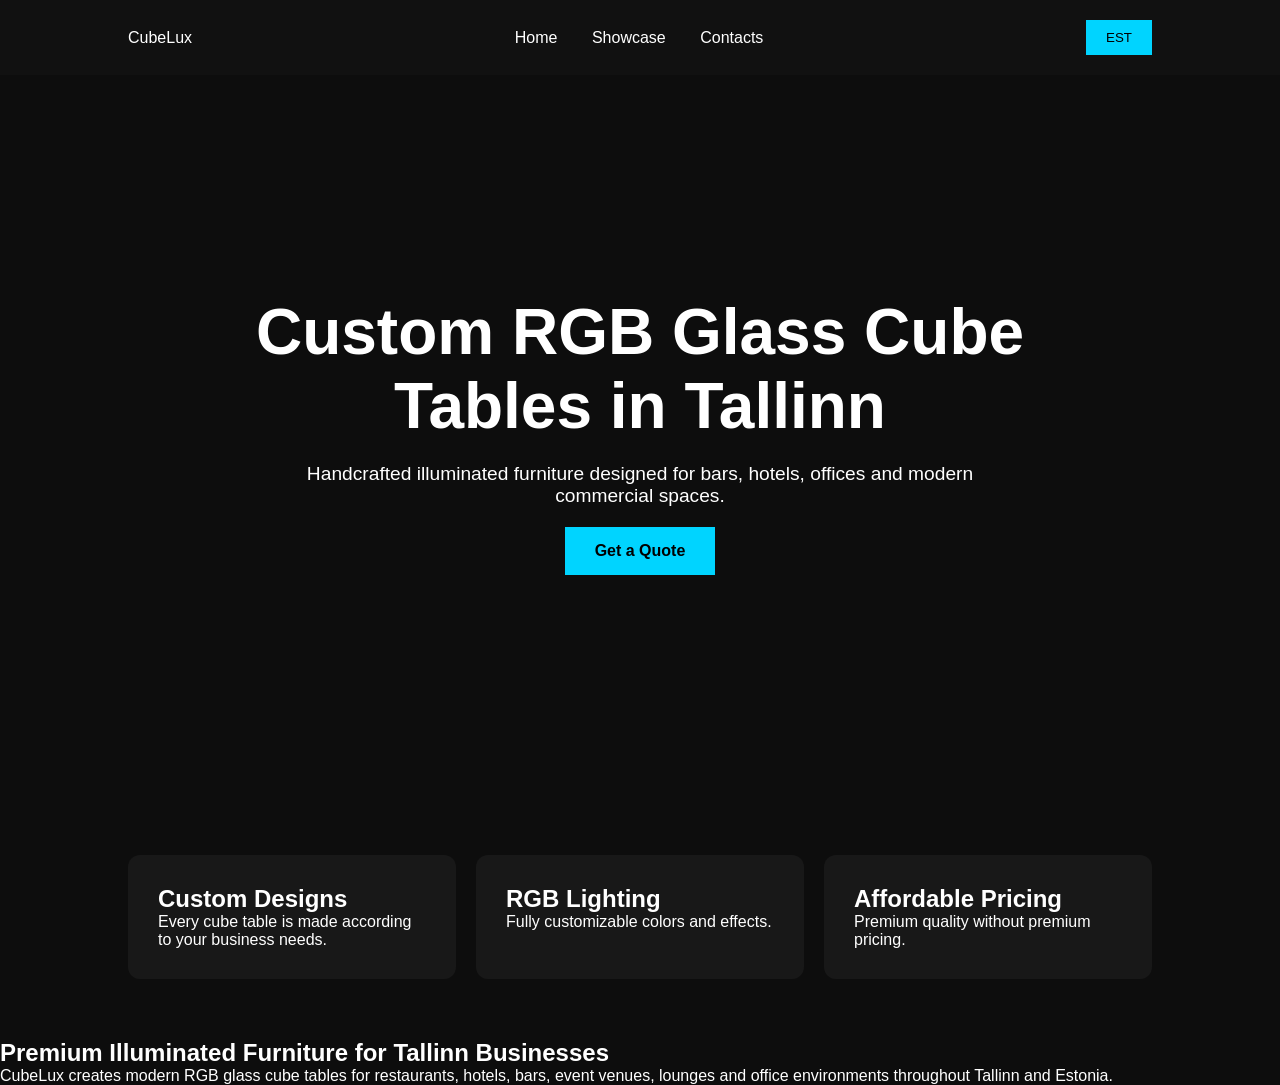
<file: index.html>
<!DOCTYPE html>
<html lang="en">
<head>
<meta charset="UTF-8">
<meta name="viewport" content="width=device-width, initial-scale=1.0">

<title>Custom RGB Glass Cube Tables Tallinn | Premium Business Furniture</title>

<meta name="description"
content="Custom handcrafted RGB glass cube tables in Tallinn. Unique illuminated furniture for bars, hotels, offices, lounges and commercial spaces. Affordable pricing and custom designs.">

<meta name="keywords"
content="RGB glass tables Tallinn, illuminated furniture Estonia, custom glass cube tables, LED furniture Tallinn, commercial furniture Estonia">

<meta property="og:title" content="Custom RGB Glass Cube Tables Tallinn">
<meta property="og:description" content="Premium illuminated glass furniture for businesses in Tallinn.">
<meta property="og:type" content="website">

<link rel="stylesheet" href="css/style.css">

<script type="application/ld+json">
{
 "@context":"https://schema.org",
 "@type":"LocalBusiness",
 "name":"CubeLux Tallinn",
 "description":"Custom RGB glass cube tables for businesses.",
 "address":{
 "@type":"PostalAddress",
 "addressLocality":"Tallinn",
 "addressCountry":"EE"
 }
}
</script>

</head>
<body>

<header>

<div class="logo">CubeLux</div>

<nav>
<a href="index.html" data-key="home">Home</a>
<a href="showcase.html" data-key="showcase">Showcase</a>
<a href="contacts.html" data-key="contacts">Contacts</a>
</nav>

<button id="langBtn">EST</button>

</header>

<section class="hero">

<h1 data-key="heroTitle">
Custom RGB Glass Cube Tables in Tallinn
</h1>

<p data-key="heroText">
Handcrafted illuminated furniture designed for bars, hotels, offices and modern commercial spaces.
</p>

<a href="contacts.html" class="cta" data-key="quoteBtn">
Get a Quote
</a>

</section>

<section class="features">

<div class="card">
<h2 data-key="feature1">Custom Designs</h2>
<p data-key="feature1Text">
Every cube table is made according to your business needs.
</p>
</div>

<div class="card">
<h2 data-key="feature2">RGB Lighting</h2>
<p data-key="feature2Text">
Fully customizable colors and effects.
</p>
</div>

<div class="card">
<h2 data-key="feature3">Affordable Pricing</h2>
<p data-key="feature3Text">
Premium quality without premium pricing.
</p>
</div>

</section>

<section class="seo">

<h2 data-key="aboutTitle">
Premium Illuminated Furniture for Tallinn Businesses
</h2>

<p data-key="aboutText">
CubeLux creates modern RGB glass cube tables for restaurants, hotels, bars, event venues, lounges and office environments throughout Tallinn and Estonia.
</p>

</section>

<script src="js/language.js"></script>

</body>
</html>
</file>
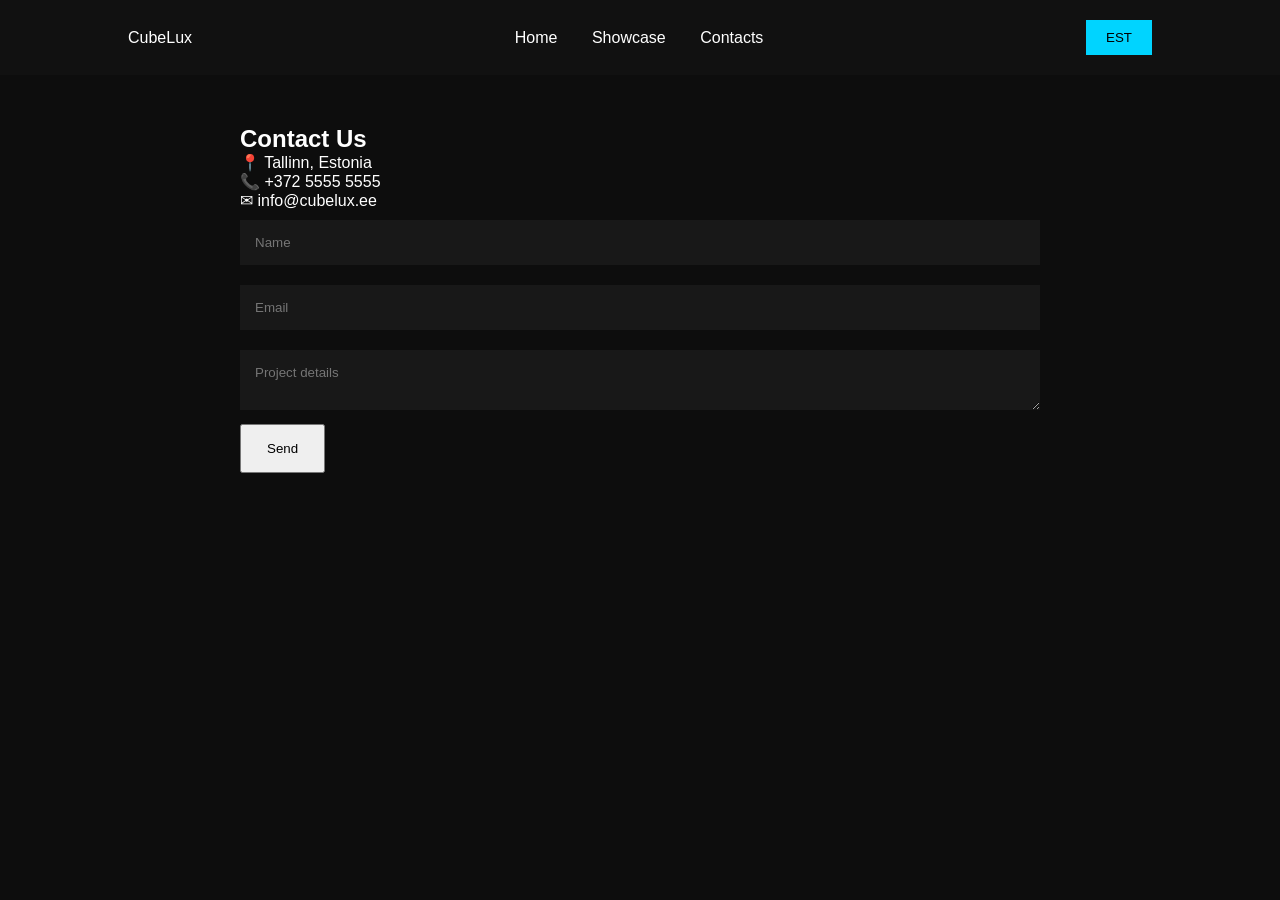
<file: contacts.html>
<!DOCTYPE html>
<html lang="en">
<head>

<meta charset="UTF-8">
<meta name="viewport" content="width=device-width, initial-scale=1.0">

<title>Contact CubeLux Tallinn</title>

<link rel="stylesheet" href="css/style.css">

</head>

<body>

<header>

<div class="logo">CubeLux</div>

<nav>
<a href="index.html">Home</a>
<a href="showcase.html">Showcase</a>
<a href="contacts.html">Contacts</a>
</nav>

<button id="langBtn">EST</button>

</header>

<section class="contact">

<h1 data-key="contactTitle">
Contact Us
</h1>

<div class="contact-box">

<p>
📍 Tallinn, Estonia
</p>

<p>
📞 +372 5555 5555
</p>

<p>
✉ info@cubelux.ee
</p>

</div>

<form>

<input type="text" placeholder="Name">

<input type="email" placeholder="Email">

<textarea placeholder="Project details"></textarea>

<button type="submit">
Send
</button>

</form>

</section>

<script src="js/language.js"></script>

</body>
</html>
</file>
<file: css/style.css>
*{
margin:0;
padding:0;
box-sizing:border-box;
font-family:Arial,sans-serif;
}

body{
background:#0d0d0d;
color:white;
}

header{
display:flex;
justify-content:space-between;
align-items:center;
padding:20px 10%;
background:#111;
}

nav a{
color:white;
text-decoration:none;
margin:0 15px;
}

#langBtn{
background:#00d4ff;
border:none;
padding:10px 20px;
cursor:pointer;
}

.hero{
height:80vh;
display:flex;
flex-direction:column;
justify-content:center;
align-items:center;
text-align:center;
padding:20px;
}

.hero h1{
font-size:4rem;
max-width:900px;
}

.hero p{
margin:20px 0;
font-size:1.2rem;
max-width:700px;
}

.cta{
padding:15px 30px;
background:#00d4ff;
color:black;
text-decoration:none;
font-weight:bold;
}

.features{
display:grid;
grid-template-columns:repeat(auto-fit,minmax(250px,1fr));
gap:20px;
padding:60px 10%;
}

.card{
background:#181818;
padding:30px;
border-radius:12px;
}

.gallery{
display:grid;
grid-template-columns:repeat(auto-fit,minmax(300px,1fr));
gap:20px;
padding:50px;
}

.gallery img{
width:100%;
border-radius:10px;
}

.contact{
padding:50px;
max-width:900px;
margin:auto;
}

input,textarea{
width:100%;
padding:15px;
margin:10px 0;
background:#181818;
border:none;
color:white;
}

button{
padding:15px 25px;
cursor:pointer;
}

@media(max-width:768px){

.hero h1{
font-size:2.5rem;
}

header{
flex-direction:column;
gap:20px;
}

}
</file>
